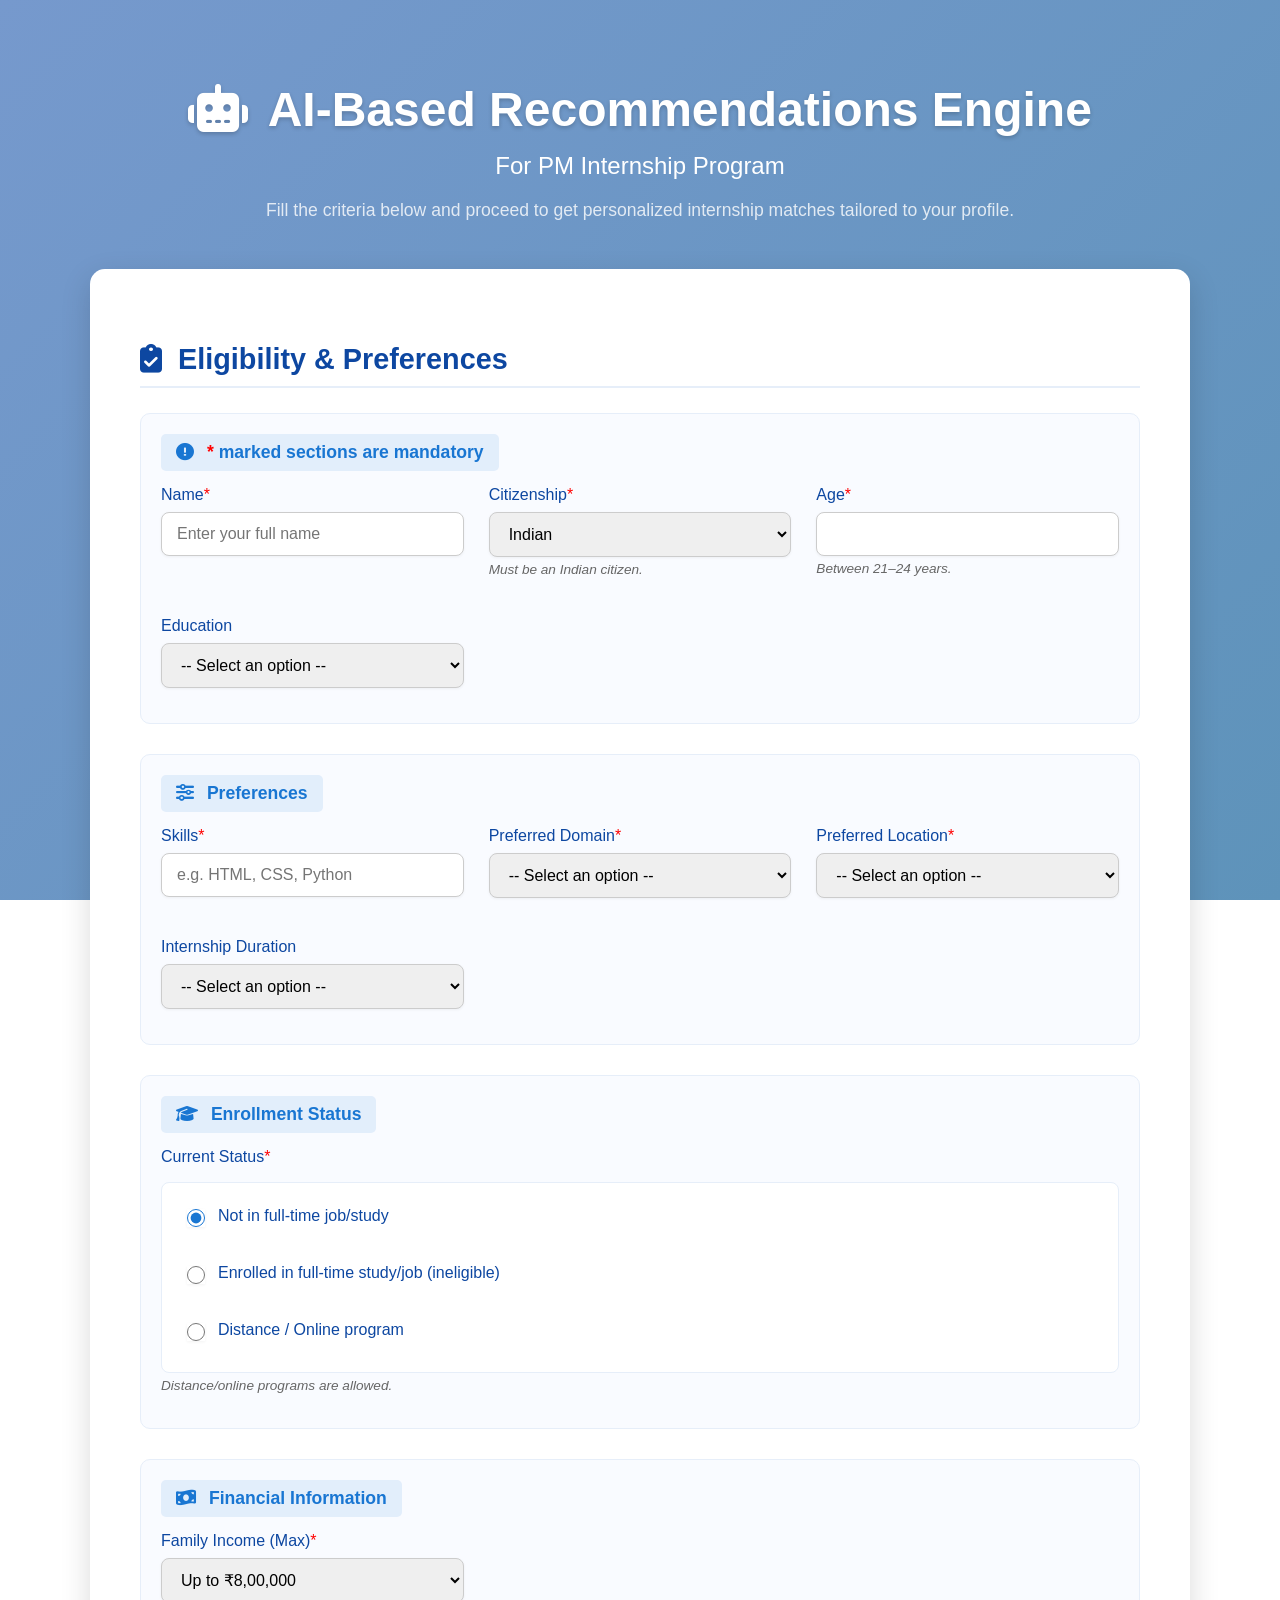
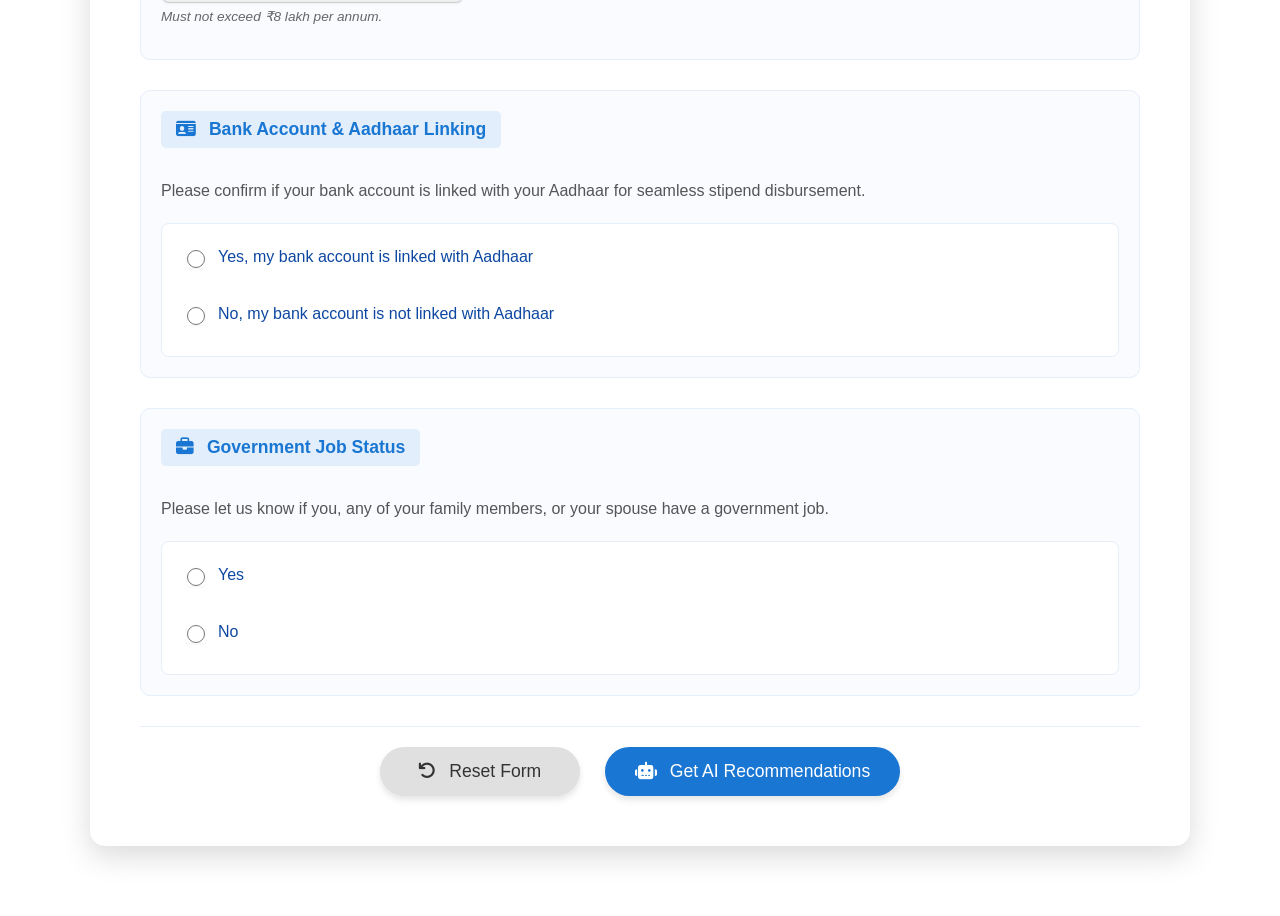
<file: frontend/ai.html>
<!DOCTYPE html>
<html lang="en">

<head>
  <meta charset="UTF-8">
  <meta name="viewport" content="width=device-width, initial-scale=1.0">
  <title>AI-Based Recommendations Engine</title>
  <link rel="stylesheet" href="css/ai.css">
  <link rel="stylesheet" href="https://cdnjs.cloudflare.com/ajax/libs/font-awesome/6.4.0/css/all.min.css">
</head>

<body>
  <div class="header">
    <h1><i class="fas fa-robot"></i> AI-Based Recommendations Engine</h1>
    <h2 style="color: #fff; margin-top: 0; font-weight: 500;">For PM Internship Program</h2>
    <p style="opacity: .8; font-size: 1.1rem;">Fill the criteria below and proceed to get personalized internship matches tailored to your profile.</p>
  </div>

  <form class="card" id="recommendationForm">
    <h2 id="formTitle"><i class="fas fa-clipboard-check"></i> Eligibility & Preferences</h2>

    <!-- Eligibility Section -->
    <div class="section">
      <div class="subhead"><i class="fas fa-exclamation-circle"></i> <span style="color: red;">* </span>marked sections are mandatory</div>
      <div class="grid eligibility-grid">

        <div class="field">
          <label for="name">Name<span style="color: red;" name="name">*</span></label>
          <input type="text" id="name" class="control" required placeholder="Enter your full name">
        </div>

        <div class="field">
          <label for="citizenship">Citizenship<span style="color: red;">*</span></label>
          <select id="citizenship" class="control" required>
            <option value="Indian" selected>Indian</option>
          </select>
          <div class="hint">Must be an Indian citizen.</div>
        </div>

        <div class="field">
          <label for="age">Age<span style="color: red;">*</span></label>
          <input id="age" type="number" min="21" max="24" class="control" required />
          <div class="hint">Between 21–24 years.</div>
        </div>

        <div class="field">
          <label for="eduMin">Education</label>
          <select id="eduMin" class="control" required>
            <option value="" disabled selected>-- Select an option --</option>
            <option>Class 10</option>
            <option>ITI</option>
            <option>Diploma</option>
            <option>BCA</option>
            <option>BA</option>
            <option>BBA</option>
            <option>B.Sc</option>
            <option>B.Com</option>
            <option>B.Pharma</option>
          </select>
        </div>
      </div>
    </div>

    <div class="section">
      <div class="subhead"><i class="fas fa-sliders-h"></i> Preferences</div>
      <div class="grid eligibility-grid">
        <div class="field">
          <label for="skills">Skills<span style="color: red;">*</span></label>
          <input type="text" id="skills" placeholder="e.g. HTML, CSS, Python" class="control" required />
        </div>

        <div class="field">
          <label for="domain">Preferred Domain<span style="color: red;">*</span></label>
          <select id="domain" class="control" required>
            <option value="" disabled selected>-- Select an option --</option>
            <option>Web Development</option>
            <option>Data Science</option>
            <option>Artificial Intelligence</option>
            <option>Finance</option>
            <option>Business Analyst</option>
            <option>UI/UX Designer</option>
            <option>Graphic Designer</option>
          </select>
        </div>

        <div class="field">
          <label for="location">Preferred Location<span style="color: red;">*</span></label>
          <select id="location" class="control" required>
            <option value="" disabled selected>-- Select an option --</option>
            <option>Remote</option>
            <option>Kolkata</option>
            <option>Delhi</option>
            <option>Bangalore</option>
            <option>Mumbai</option>
          </select>
        </div>

        <div class="field">
          <label for="duration">Internship Duration</label>
          <select id="duration" class="control">
            <option value="" disabled selected>-- Select an option --</option>
            <option>12 Months</option>
          </select>
        </div>
      </div>
    </div>

    <!-- Enrollment Status -->
    <div class="section edu">
      <div class="subhead"><i class="fas fa-graduation-cap"></i> Enrollment Status</div>
      <div class="field">
        <label class="label">Current Status<span style="color: red;">*</span></label>
        <div class="radio-group" role="radiogroup">
        <label class="radio">
          <input type="radio" value="Not in full-time" checked required name="edu"/>
          <span>Not in full-time job/study</span>
        </label>
        <label class="radio">
          <input type="radio" value="Enrolled full-time" name="edu"/>
          <span>Enrolled in full-time study/job (ineligible)</span>
        </label>
        <label class="radio">
          <input type="radio" value="Distance/Online OK" name="edu"/>
          <span>Distance / Online program</span>
        </label>
      </div>
        <div class="hint">Distance/online programs are allowed.</div>
      </div>
      <p id="eduErrMessage" class="message"></p>
    </div>

    <!-- Family Income -->
    <div class="section">
      <div class="subhead"><i class="fas fa-money-bill-wave"></i> Financial Information</div>
      <div class="grid">
        <div class="field">
          <label for="income" class="label">Family Income (Max)<span style="color: red;">*</span></label>
          <select id="income" class="control" required>
            <option>&lt; ₹1,00,000</option>
            <option>₹1,00,000 – ₹3,00,000</option>
            <option>₹3,00,000 – ₹5,00,000</option>
            <option selected>Up to ₹8,00,000</option>
          </select>
          <div class="hint">Must not exceed ₹8 lakh per annum.</div>
        </div>
      </div>
    </div>

    <section class="section aadhaar-section">
      <div class="subhead"><i class="fas fa-id-card"></i> Bank Account & Aadhaar Linking</div>
      <p class="section-description">
        Please confirm if your bank account is linked with your Aadhaar for seamless stipend disbursement.
      </p>

      <div class="radio-group">
        <label class="radio">
          <input type="radio" name="aadhaarLink" value="yes" required>
          <span>Yes, my bank account is linked with Aadhaar</span>
        </label>
        <label class="radio">
          <input type="radio" name="aadhaarLink" value="no" required>
          <span>No, my bank account is not linked with Aadhaar</span>
        </label>
      </div>
      <p id="aadhaarMessage" class="message"></p>
    </section>

    <!-- Government Job Status Section -->
    <section class="section govt-job-section">
      <div class="subhead"><i class="fas fa-briefcase"></i> Government Job Status</div>
      <p class="section-description">
        Please let us know if you, any of your family members, or your spouse have a government job.
      </p>

      <section id="govtJobForm" class="govt-job-form">
        <!-- Yes/No Options -->
        <div class="radio-group">
          <label class="radio">
            <input type="radio" name="govtJob" value="yes" required>
            <span>Yes</span>
          </label>
          <label class="radio">
            <input type="radio" name="govtJob" value="no" required>
            <span>No</span>
          </label>
        </div>

        <!-- Confirmation / Rejection Message -->
        <p id="govtJobMessage" class="message"></p>
      </section>
    </section>

    <!-- Actions -->
    <div class="actions">
      <button type="reset" class="btn secondary"><i class="fas fa-undo"></i> Reset Form</button>
      <button type="submit" class="btn primary submit-btn"><i class="fas fa-robot"></i> Get AI Recommendations</button>
    </div>
  </form>
  <script src="js/ai.js"></script>
</body>
</html>
</file>
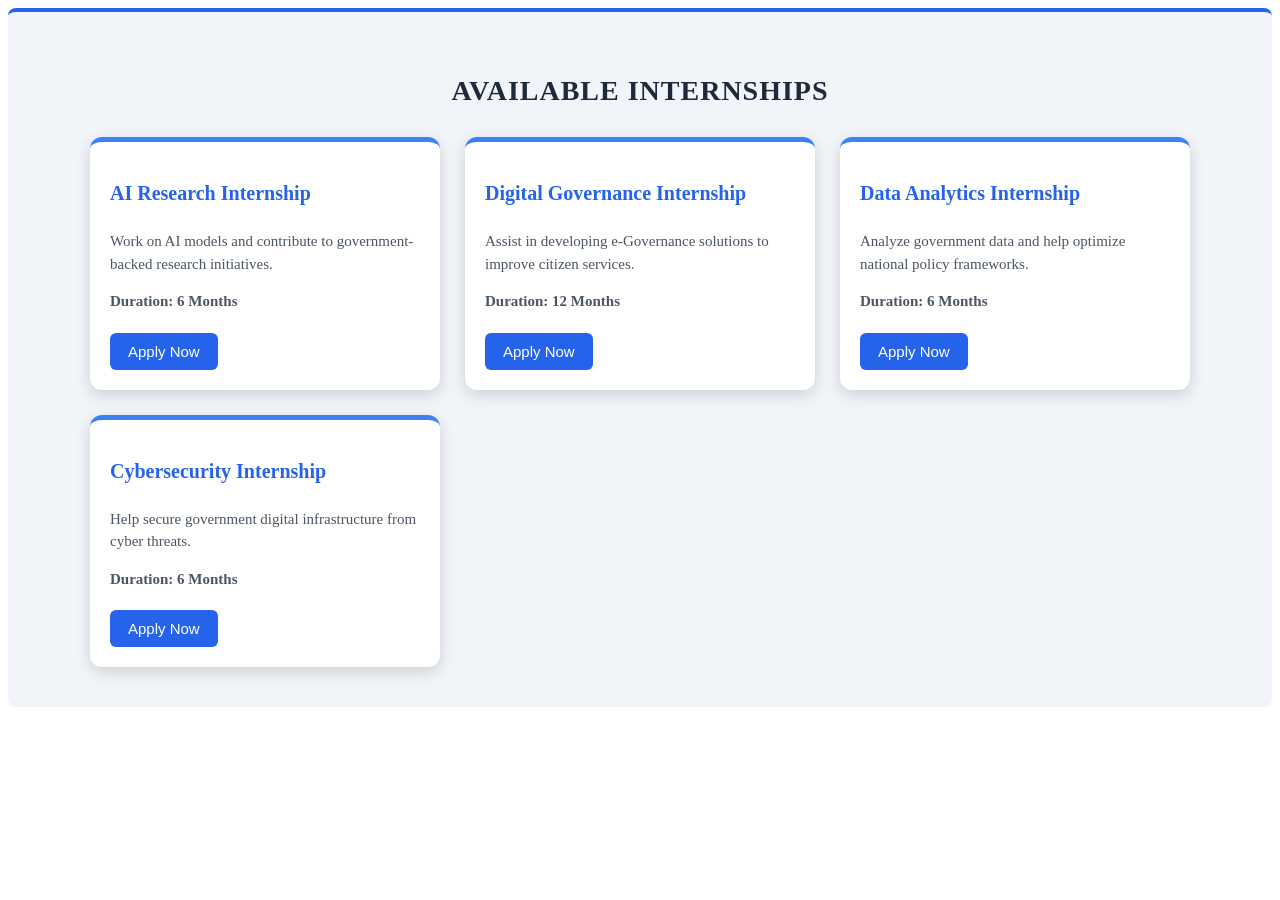
<file: frontend/inship.html>
<!DOCTYPE html>
<html lang="en">
<head>
    <meta charset="UTF-8">
    <meta name="viewport" content="width=device-width, initial-scale=1.0">
    <title>Internships</title>
    <link rel="stylesheet" href="css/inship.css"/>
</head>
<body>

<!-- Internship Cards Section -->
<section class="internship-section">
  <h2 class="section-title">Available Internships</h2>
  <div class="internship-container">

    <!-- Card 1 -->
    <div class="internship-card">
      <h3>AI Research Internship</h3>
      <p>Work on AI models and contribute to government-backed research initiatives.</p>
      <p class="duration">Duration: 6 Months</p>
      <button class="apply-btn">Apply Now</button>
    </div>

    <!-- Card 2 -->
    <div class="internship-card">
      <h3>Digital Governance Internship</h3>
      <p>Assist in developing e-Governance solutions to improve citizen services.</p>
      <p class="duration">Duration: 12 Months</p>
      <button class="apply-btn">Apply Now</button>
    </div>

    <!-- Card 3 -->
    <div class="internship-card">
      <h3>Data Analytics Internship</h3>
      <p>Analyze government data and help optimize national policy frameworks.</p>
      <p class="duration">Duration: 6 Months</p>
      <button class="apply-btn">Apply Now</button>
    </div>

    <!-- Card 4 -->
    <div class="internship-card">
      <h3>Cybersecurity Internship</h3>
      <p>Help secure government digital infrastructure from cyber threats.</p>
      <p class="duration">Duration: 6 Months</p>
      <button class="apply-btn">Apply Now</button>
    </div>

  </div>
</section>



</body>
</html>
</file>
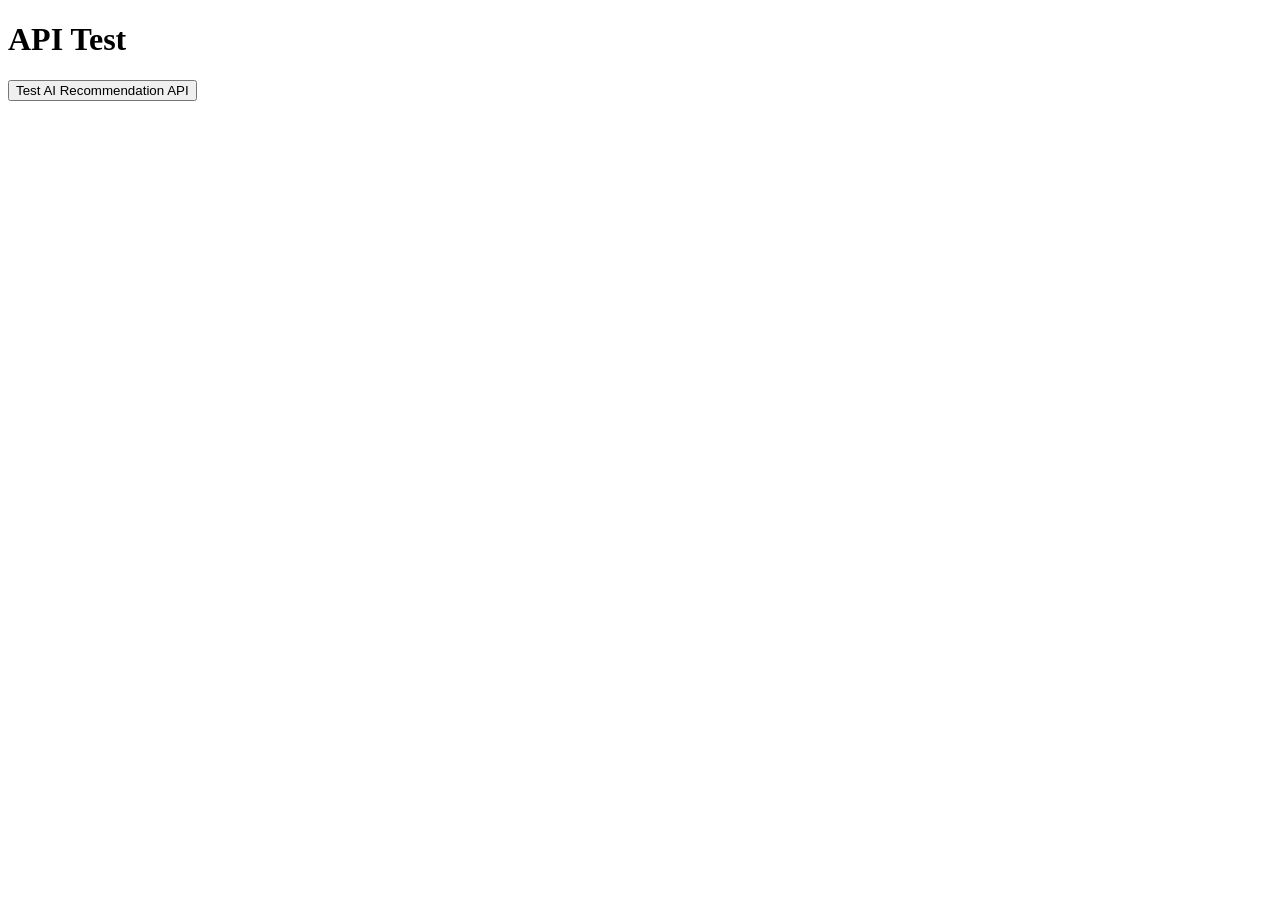
<file: tests/api/api_test.html>
<!DOCTYPE html>
<html>
<head>
    <title>API Test</title>
</head>
<body>
    <h1>API Test</h1>
    <button onclick="testAPI()">Test AI Recommendation API</button>
    <div id="result"></div>

    <script>
        async function testAPI() {
            const testData = {
                "name": "John Doe",
                "citizenship": "Indian",
                "age": 22,
                "eduMin": "B.Tech Computer Science",
                "skills": "Python, Django, HTML, CSS, JavaScript",
                "domain": "Web Development",
                "location": "Bangalore",
                "duration": "12 Months",
                "edu": "Not in full-time",
                "income": "Up to ₹8,00,000",
                "aadhaarLink": "yes",
                "govtJob": "no"
            };

            try {
                const response = await fetch('http://localhost:5000/ai_recommend', {
                    method: 'POST',
                    headers: {
                        'Content-Type': 'application/json',
                    },
                    body: JSON.stringify(testData)
                });

                const result = await response.json();
                document.getElementById('result').innerHTML = `
                    <h2>Success!</h2>
                    <p>Status: ${response.status}</p>
                    <pre>${JSON.stringify(result, null, 2)}</pre>
                `;
            } catch (error) {
                document.getElementById('result').innerHTML = `
                    <h2>Error</h2>
                    <p>${error.message}</p>
                `;
            }
        }
    </script>
</body>
</html>
</file>
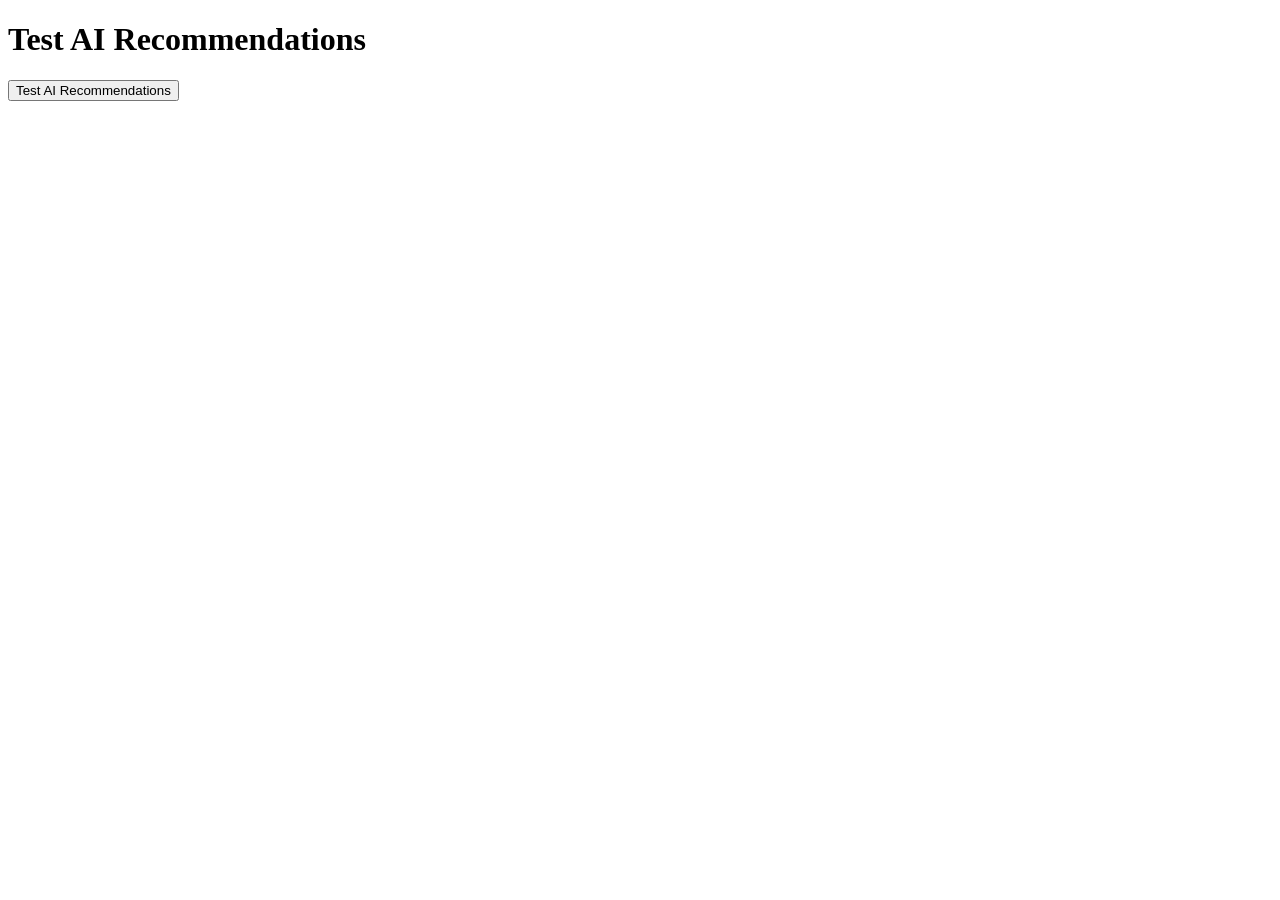
<file: tests/integration/test_frontend.html>
<!DOCTYPE html>
<html>
<head>
    <title>Test AI Recommendations</title>
    <script src="https://cdnjs.cloudflare.com/ajax/libs/font-awesome/6.4.0/css/all.min.css"></script>
</head>
<body>
    <h1>Test AI Recommendations</h1>
    <button id="testBtn">Test AI Recommendations</button>
    <div id="result"></div>

    <script>
        document.getElementById('testBtn').addEventListener('click', async function() {
            const test_data = {
                "name": "John Doe",
                "citizenship": "Indian",
                "age": 22,
                "eduMin": "B.Tech Computer Science",
                "skills": "Python, Django, HTML, CSS, JavaScript",
                "domain": "Web Development",
                "location": "Bangalore",
                "duration": "12 Months",
                "edu": "Not in full-time",
                "income": "Up to ₹8,00,000",
                "aadhaarLink": "yes",
                "govtJob": "no"
            };

            try {
                const response = await fetch('http://localhost:5000/ai_recommend', {
                    method: 'POST',
                    headers: {
                        'Content-Type': 'application/json'
                    },
                    body: JSON.stringify(test_data)
                });

                if (!response.ok) {
                    throw new Error(`HTTP error! status: ${response.status}`);
                }

                const result = await response.json();
                console.log(result);
                
                // Display results
                displayRecommendations(result);
            } catch (error) {
                console.error('Error:', error);
                document.getElementById('result').innerHTML = `<p>Error: ${error.message}</p>`;
            }
        });

        function displayRecommendations(result) {
            // Create a modal or new page to display results
            const recommendationsHTML = `
                <div class="recommendations-modal">
                <div class="modal-content">
                    <div class="modal-header">
                    <h2><i class="fas fa-robot"></i> AI Recommendations</h2>
                    <button class="close-btn">&times;</button>
                    </div>
                    <div class="modal-body">
                    <div class="user-profile-summary">
                        <h3>Your Profile Summary</h3>
                        <p><strong>Name:</strong> ${result.user_profile.name}</p>
                        <p><strong>Education:</strong> ${result.user_profile.education}</p>
                        <p><strong>Skills:</strong> ${result.user_profile.skills}</p>
                        <p><strong>Preferred Domain:</strong> ${result.user_profile.preferred_domain}</p>
                        <p><strong>Preferred Location:</strong> ${result.user_profile.preferred_location}</p>
                    </div>
                    
                    <div class="recommendations-list">
                        <h3>Top 3 Internship Recommendations</h3>
                        ${result.recommendations.map((rec, index) => `
                        <div class="recommendation-card">
                            <div class="card-header">
                            <h4>${index + 1}. ${rec.company} - ${rec.role}</h4>
                            <span class="similarity-score">Score: ${(rec.similarity_score * 100).toFixed(1)}%</span>
                            </div>
                            <div class="card-body">
                            <p><strong>Domain:</strong> ${rec.domain}</p>
                            <p><strong>Location:</strong> ${rec.location}</p>
                            <p><strong>Type:</strong> ${rec.type}</p>
                            <p><strong>Duration:</strong> ${rec.duration}</p>
                            <p><strong>Stipend:</strong> ${rec.stipend}</p>
                            <p><strong>Why Recommended:</strong> ${rec.reason}</p>
                            </div>
                        </div>
                        `).join('')}
                    </div>
                    </div>
                    <div class="modal-footer">
                    <button class="btn primary close-modal-btn">Close</button>
                    </div>
                </div>
                </div>
            `;
            
            // Add modal to page
            document.body.insertAdjacentHTML('beforeend', recommendationsHTML);
            
            // Add event listeners for closing modal
            document.querySelector('.close-btn').addEventListener('click', closeModal);
            document.querySelector('.close-modal-btn').addEventListener('click', closeModal);
            
            // Close modal when clicking outside
            document.querySelector('.recommendations-modal').addEventListener('click', function(e) {
                if (e.target === this) {
                closeModal();
                }
            });
            
            // Show modal
            document.querySelector('.recommendations-modal').style.display = 'block';
        }

        function closeModal() {
            const modal = document.querySelector('.recommendations-modal');
            if (modal) {
                modal.remove();
            }
        }

        // Add CSS for recommendations modal
        document.head.insertAdjacentHTML('beforeend', `
            <style>
                .recommendations-modal {
                display: block;
                position: fixed;
                z-index: 1000;
                left: 0;
                top: 0;
                width: 100%;
                height: 100%;
                background-color: rgba(0, 0, 0, 0.5);
                overflow: auto;
                }
                
                .modal-content {
                background-color: #fff;
                margin: 2% auto;
                padding: 0;
                border-radius: 8px;
                width: 90%;
                max-width: 800px;
                box-shadow: 0 4px 6px rgba(0, 0, 0, 0.1);
                max-height: 90vh;
                overflow-y: auto;
                }
                
                .modal-header {
                padding: 20px;
                background-color: #1976d2;
                color: white;
                border-top-left-radius: 8px;
                border-top-right-radius: 8px;
                display: flex;
                justify-content: space-between;
                align-items: center;
                }
                
                .modal-header h2 {
                margin: 0;
                font-size: 1.5rem;
                }
                
                .close-btn {
                background: none;
                border: none;
                color: white;
                font-size: 2rem;
                cursor: pointer;
                padding: 0;
                width: 30px;
                height: 30px;
                display: flex;
                align-items: center;
                justify-content: center;
                }
                
                .modal-body {
                padding: 20px;
                }
                
                .user-profile-summary {
                background-color: #f5f5f5;
                padding: 15px;
                border-radius: 5px;
                margin-bottom: 20px;
                }
                
                .user-profile-summary h3 {
                margin-top: 0;
                color: #1976d2;
                }
                
                .recommendations-list h3 {
                color: #1976d2;
                border-bottom: 2px solid #1976d2;
                padding-bottom: 5px;
                }
                
                .recommendation-card {
                border: 1px solid #ddd;
                border-radius: 5px;
                margin-bottom: 15px;
                box-shadow: 0 2px 4px rgba(0, 0, 0, 0.1);
                }
                
                .card-header {
                background-color: #e3f2fd;
                padding: 15px;
                border-top-left-radius: 5px;
                border-top-right-radius: 5px;
                display: flex;
                justify-content: space-between;
                align-items: center;
                }
                
                .card-header h4 {
                margin: 0;
                color: #1976d2;
                }
                
                .similarity-score {
                background-color: #1976d2;
                color: white;
                padding: 5px 10px;
                border-radius: 15px;
                font-size: 0.9rem;
                }
                
                .card-body {
                padding: 15px;
                }
                
                .card-body p {
                margin: 5px 0;
                }
                
                .modal-footer {
                padding: 20px;
                text-align: right;
                border-top: 1px solid #eee;
                }
                
                .close-modal-btn {
                background-color: #1976d2;
                color: white;
                border: none;
                padding: 10px 20px;
                border-radius: 5px;
                cursor: pointer;
                font-size: 1rem;
                }
                
                .close-modal-btn:hover {
                background-color: #1565c0;
                }
            </style>
        `);
    </script>
</body>
</html>
</file>
<file: frontend/css/ai.css>
body {
    margin: 0;
    font-family: "Segoe UI", Tahoma, Geneva, Verdana, sans-serif;
    background: linear-gradient(135deg, #7699cd, #5e93ba);
    color: #fff;
    padding: 20px;
    min-height: 100vh;
    display: flex;
    flex-direction: column;
    align-items: center;
    background-image: url('https://www.transparenttextures.com/patterns/cubes.png'), linear-gradient(135deg, #7699cd, #5e93ba);
    background-attachment: fixed;
}

.header {
    text-align: center;
    padding: 30px 20px;
    width: 100%;
    max-width: 1200px;
}

.header h1 {
    font-size: 2.5rem;
    margin-bottom: 15px;
    text-shadow: 0 2px 4px rgba(0, 0, 0, 0.2);
}

.card {
    background: #fff;
    color: #333;
    width: 100%;
    max-width: 900px;
    margin: 0 auto 50px auto;
    padding: 40px;
    border-radius: 15px;
    box-shadow: 0 10px 30px rgba(0, 0, 0, 0.15);
}

.card h2 {
    color: #0d47a1;
    margin-bottom: 25px;
    font-size: 1.8rem;
    border-bottom: 2px solid #e6eef9;
    padding-bottom: 10px;
}

.section {
    margin-bottom: 30px;
    padding: 20px;
    background-color: #f9fbff;
    border-radius: 10px;
    border: 1px solid #e6eef9;
}

.subhead {
    font-weight: 600;
    color: #1976d2;
    background-color: rgba(25, 118, 210, 0.1);
    border-radius: 5px;
    display: inline-block;
    margin-bottom: 15px;
    padding: 8px 15px;
    font-size: 1.1rem;
}

.grid {
    display: grid;
    grid-template-columns: repeat(auto-fit, minmax(280px, 1fr));
    gap: 25px;
}

.field {
    display: flex;
    flex-direction: column;
    margin-bottom: 15px;
}

label {
    font-weight: 500;
    margin-bottom: 8px;
    color: #0d47a1;
    font-size: 1rem;
}

.control,
input,
select {
    padding: 12px 15px;
    border-radius: 8px;
    border: 1px solid #ccc;
    font-size: 1rem;
    outline: none;
    transition: all 0.3s;
    box-shadow: 0 1px 3px rgba(0, 0, 0, 0.05);
}

.control:focus,
input:focus,
select:focus {
    border-color: #1976d2;
    box-shadow: 0 0 0 3px rgba(25, 118, 210, 0.2);
}

.hint {
    font-size: 0.85rem;
    color: #666;
    margin-top: 5px;
    font-style: italic;
}

/* Radio Buttons */
.radio-group {
    display: flex;
    flex-direction: column;
    gap: 12px;
    margin-top: 8px;
    background-color: #fff;
    padding: 15px;
    border-radius: 8px;
    border: 1px solid #e6eef9;
}

.radio {
    display: flex;
    align-items: center;
    gap: 10px;
    font-size: 1rem;
    padding: 8px 5px;
    transition: background-color 0.2s;
}

.radio:hover {
    background-color: #f5f9ff;
}

.radio input[type="radio"] {
    width: 18px;
    height: 18px;
    accent-color: #1976d2;
}

/* Message styling */
.message {
    margin-top: 15px;
    padding: 12px 15px;
    border-radius: 8px;
    font-weight: 500;
    box-shadow: 0 2px 5px rgba(0, 0, 0, 0.05);
    display: none;
}

.success {
    color: #2e7d32;
    background-color: #e8f5e9;
    border-left: 4px solid #2e7d32;
}

.error {
    color: #d32f2f;
    background-color: #ffebee;
    border-left: 4px solid #d32f2f;
}

.warning {
    color: #f57c00;
    background-color: #fff3e0;
    border-left: 4px solid #f57c00;
}

/* Section description */
.section-description {
    color: #555;
    margin-bottom: 20px;
    line-height: 1.5;
    font-size: 1rem;
}

/* Icons styling */
.fas {
    margin-right: 8px;
}

/* Responsive adjustments for desktop */
@media (min-width: 1024px) {
    .card {
        padding: 50px;
        max-width: 1000px;
    }
    
    .header h1 {
        font-size: 3rem;
    }
    
    .grid {
        grid-template-columns: repeat(3, 1fr);
    }
    
    .btn {
        min-width: 200px;
    }
}

/* Buttons */
.actions {
    display: flex;
    justify-content: center;
    gap: 25px;
    margin-top: 30px;
    padding-top: 20px;
    border-top: 1px solid #e6eef9;
}

.btn {
    padding: 14px 30px;
    border: none;
    border-radius: 30px;
    font-size: 1.1rem;
    font-weight: 500;
    cursor: pointer;
    transition: all 0.3s;
    box-shadow: 0 4px 6px rgba(0, 0, 0, 0.1);
}

.btn.primary {
    background: #1976d2;
    color: white;
}

.btn.primary:hover {
    background: #0d47a1;
    transform: translateY(-2px);
    box-shadow: 0 6px 12px rgba(0, 0, 0, 0.15);
}

.btn.secondary {
    background: #e0e0e0;
    color: #333;
}

.btn.secondary:hover {
    background: #ccc;
    transform: translateY(-2px);
    box-shadow: 0 6px 12px rgba(0, 0, 0, 0.1);
}
</file>
<file: frontend/css/inship.css>
/* Internship Section */
.internship-section {
  padding: 40px 20px;
  text-align: center;
  background-color: #f1f5f9;
  border-top: 4px solid #2563eb;
  border-radius: 8px;
}

.section-title {
  font-size: 28px;
  font-weight: bold;
  margin-bottom: 30px;
  color: #1e293b;
  text-transform: uppercase;
  letter-spacing: 1px;
}

/* Internship Cards Container */
.internship-container {
  display: grid;
  grid-template-columns: repeat(auto-fit, minmax(260px, 1fr));
  gap: 25px;
  max-width: 1100px;
  margin: 0 auto;
}

/* Individual Internship Card */
.internship-card {
  background-color: white;
  padding: 20px;
  border-radius: 12px;
  box-shadow: 0 5px 15px rgba(0, 0, 0, 0.15);
  text-align: left;
  transition: transform 0.3s ease, box-shadow 0.3s ease;
  border-top: 5px solid #3b82f6;
  display: flex;
  flex-direction: column;
  justify-content: space-between;
}

.internship-card:hover {
  transform: translateY(-6px);
  box-shadow: 0 10px 22px rgba(0, 0, 0, 0.25);
}

/* Card Headings */
.internship-card h3 {
  font-size: 20px;
  font-weight: 600;
  color: #2563eb;
  margin-bottom: 10px;
}

/* Card Description */
.internship-card p {
  font-size: 15px;
  color: #4b5563;
  margin-bottom: 10px;
  line-height: 1.5;
}

/* Duration Style */
.duration {
  font-weight: bold;
  color: #1e40af;
  margin-top: 5px;
}

/* Apply Button */
.apply-btn {
  align-self: flex-start;
  padding: 10px 18px;
  background-color: #2563eb;
  color: white;
  border: none;
  border-radius: 6px;
  font-size: 15px;
  cursor: pointer;
  margin-top: 10px;
  transition: background-color 0.3s ease, transform 0.2s ease;
}

.apply-btn:hover {
  background-color: #1d4ed8;
  transform: scale(1.05);
}

/* Responsive Adjustments */
@media (max-width: 768px) {
  .section-title {
    font-size: 24px;
  }
  .internship-card h3 {
    font-size: 18px;
  }
}
</file>
